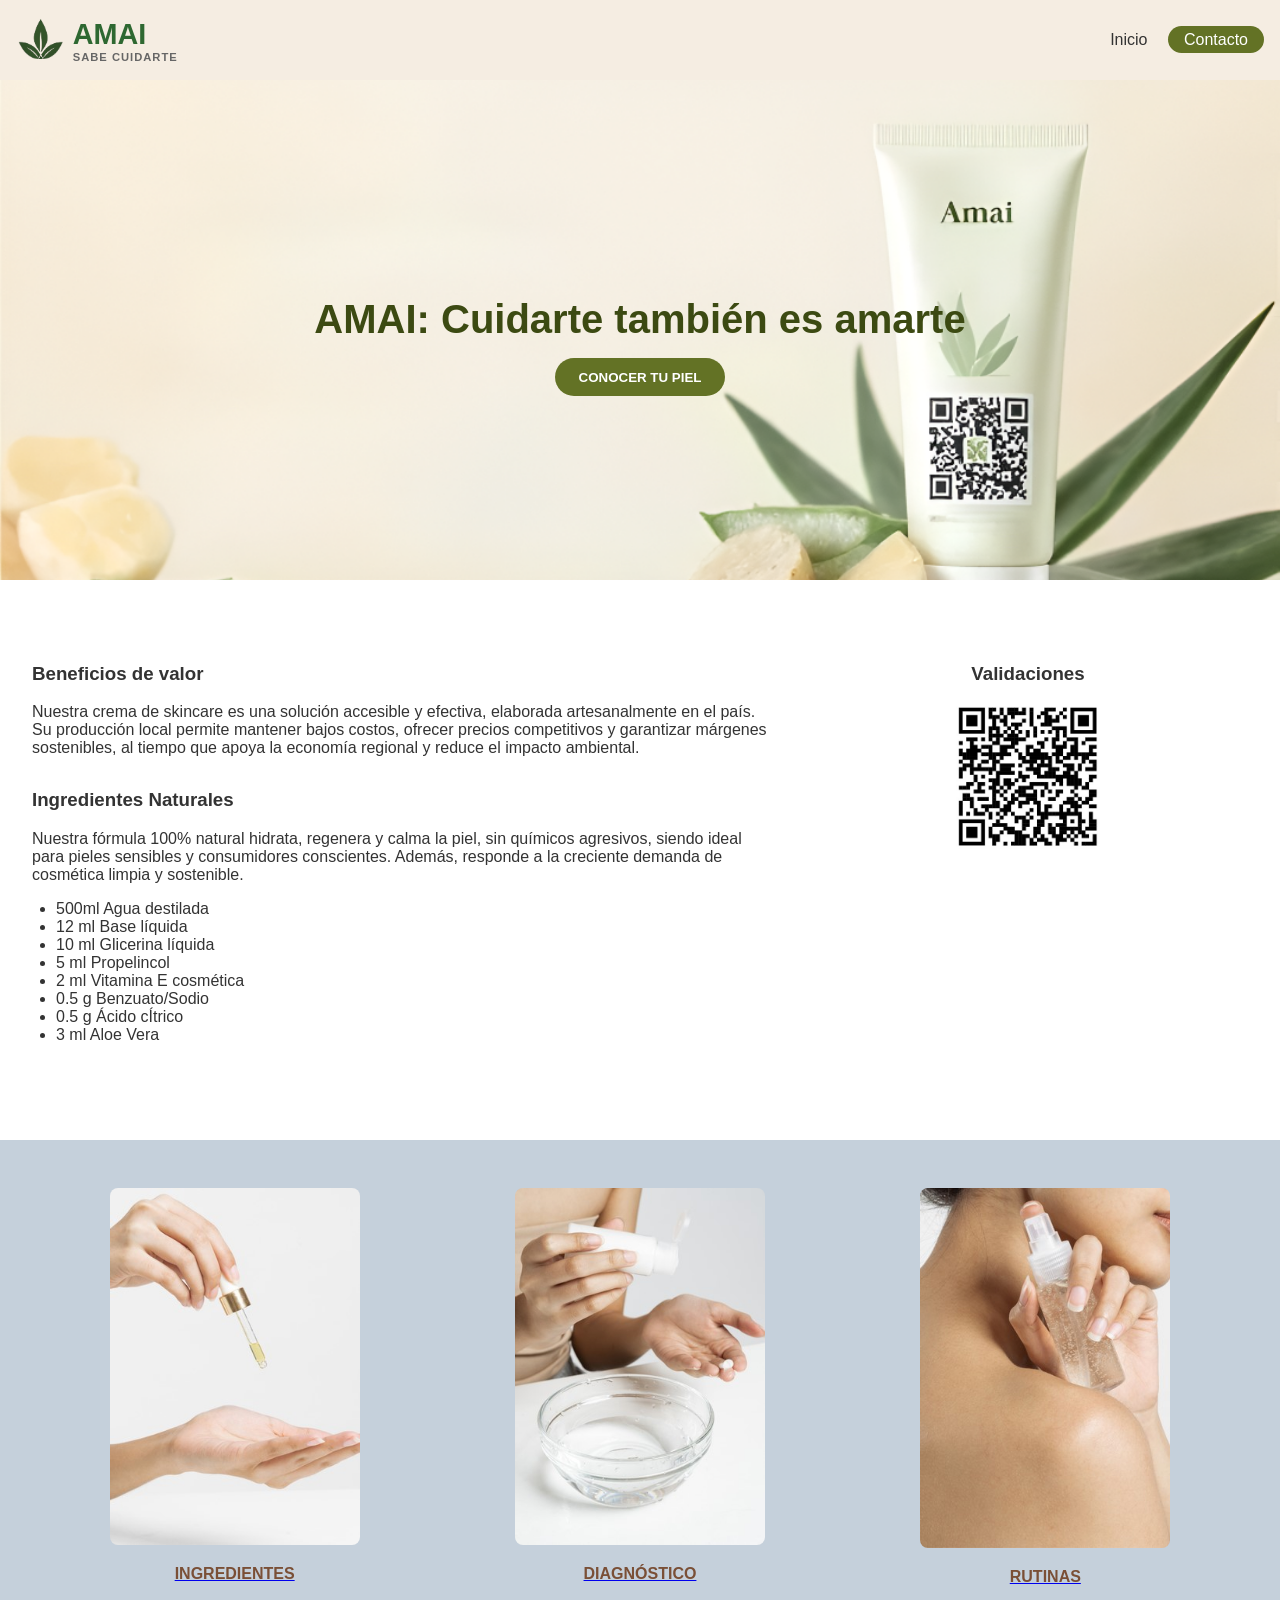
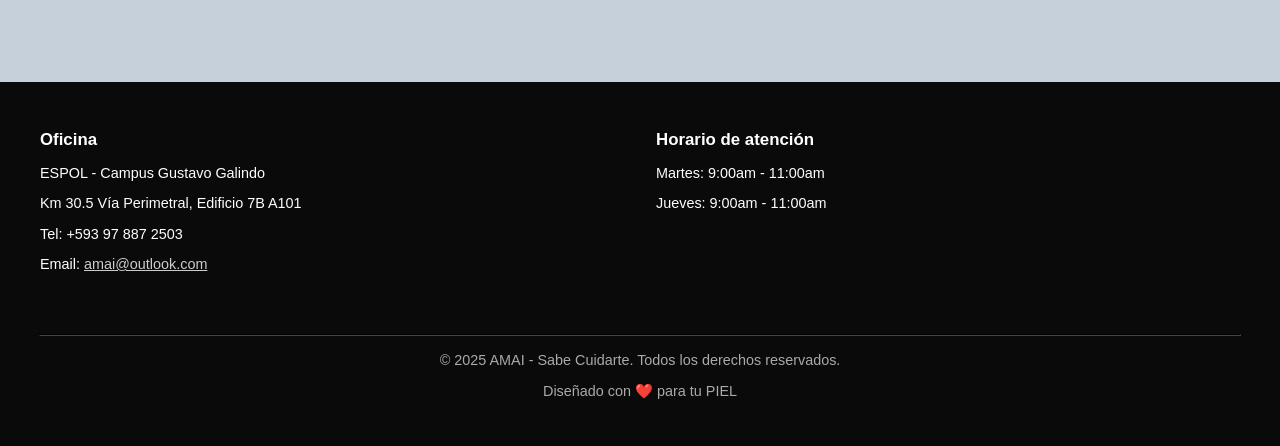
<file: index.html>
<!DOCTYPE html>
<html lang="es">

<head>
  <meta charset="UTF-8" />
  <meta name="viewport" content="width=device-width, initial-scale=1.0" />
  <title>Amai - Cuida tu piel</title>
  <link href="https://fonts.googleapis.com/css2?family=Work+Sans:wght@400;500;700&display=swap" rel="stylesheet">
  <link rel="stylesheet" href="style.css" />
</head>

<body>
  <header>
    <div class="logo" style="flex-direction: row; align-items: center; gap: rem;">
      <img src="images/amailogo.png" alt="Logo AMAI" style="height: 48px; width: auto;">
      <div style="display: flex; flex-direction: column;">
        <strong>AMAI</strong>
        <small>SABE CUIDARTE</small>
      </div>
    </div>
    <nav>
      <a href="index.html">Inicio</a>
      <a href="#footer">Contacto</a>
    </nav>
  </header>

  <section class="hero">
    <div class="hero-content">
      <h1>AMAI: Cuidarte también es amarte</h1>
      <a href="form.html">
        <button>CONOCER TU PIEL</button>
      </a>
    </div>
  </section>

  <section class="content">
    <div class="text-block">
      <div class="benefits">
        <h3>Beneficios de valor</h3>
        <p>Nuestra crema de skincare es una solución accesible y efectiva, elaborada artesanalmente en el país. Su
          producción local permite mantener bajos costos, ofrecer precios competitivos y garantizar márgenes
          sostenibles, al tiempo que apoya la economía regional y reduce el impacto ambiental.</p>
      </div>
      <section id="ingredientes">
        <div class="ingredients">
          <h3>Ingredientes Naturales</h3>
          <p>Nuestra fórmula 100% natural hidrata, regenera y calma la piel, sin químicos agresivos, siendo ideal para
            pieles sensibles y consumidores conscientes. Además, responde a la creciente demanda de cosmética limpia y
            sostenible.</p>
          <ul>
            <li>500ml Agua destilada</li>
            <li>12 ml Base líquida</li>
            <li>10 ml Glicerina líquida</li>
            <li>5 ml Propelincol</li>
            <li>2 ml Vitamina E cosmética</li>
            <li>0.5 g Benzuato/Sodio</li>
            <li>0.5 g Ácido cÍtrico</li>
            <li>3 ml Aloe Vera</li>
          </ul>
        </div>
      </section>
    </div>
    <div class="qr">
      <h3>Validaciones</h3>
      <img src="images/qr.jpg" alt="Código QR" />
    </div>
  </section>

  <section class="sections">
    <div class="section">
      <a href="#ingredientes">
        <img src="images/ingredientes.jpg" alt="Ingredientes" />
        <p>INGREDIENTES</p>
      </a>
    </div>
    <div class="section">
      <a href="form.html">
        <img src="images/diagnostico.jpg" alt="Diagnóstico" />
        <p>DIAGNÓSTICO</p>
      </a>
    </div>
    <div class="section">
      <a href="form.html">
        <img src="images/rutinas.jpg" alt="Rutinas" />
        <p>RUTINAS</p>
      </a>
    </div>
  </section>

  <footer id="footer" style="background-color: #0a0a0a; color: white; padding: 2rem 1rem; font-size: 0.9rem;">
    <div class="footer-container"
      style="display: flex; flex-wrap: wrap; justify-content: space-between; max-width: 1200px; margin: auto; gap: 2rem;">

      <!-- Información de contacto -->
      <div class="footer-section" style="flex: 1; min-width: 240px;">
        <h3 style="margin-bottom: 0.5rem;">Oficina</h3>
        <p>ESPOL - Campus Gustavo Galindo</p>
        <p>Km 30.5 Vía Perimetral, Edificio 7B A101</p>
        <p>Tel: +593 97 887 2503</p>
        <p>Email: <a href="mailto:amai@outlook.com" style="color: #ccc;">amai@outlook.com</a></p>
      </div>

      <!-- Horarios -->
      <div class="footer-section" style="flex: 1; min-width: 240px;">
        <h3 style="margin-bottom: 0.5rem;">Horario de atención</h3>
        <p>Martes: 9:00am - 11:00am</p>
        <p>Jueves: 9:00am - 11:00am</p>
      </div>

      <!-- Redes sociales 

      <div class="footer-section" style="flex: 1; min-width: 240px;">
        <h3 style="margin-bottom: 0.5rem;">Síguenos</h3>
        <div style="display: flex; gap: 1rem;">
          <a href="#" aria-label="Facebook" style="color: white; font-size: 1.2rem;">📘</a>
          <a href="#" aria-label="Instagram" style="color: white; font-size: 1.2rem;">📸</a>
          <a href="#" aria-label="WhatsApp" style="color: white; font-size: 1.2rem;">💬</a>
        </div>
      </div>

      -->   
    </div>

    <!-- Línea separadora -->
    <hr style="margin: 2rem auto 1rem auto; border-color: #444; max-width: 1200px;">

    <!-- Derechos reservados -->
    <div style="text-align: center; color: #aaa;">
      <p>&copy; 2025 AMAI - Sabe Cuidarte. Todos los derechos reservados.</p>
      <p>Diseñado con ❤️ para tu PIEL</p>
    </div>
  </footer>
</body>

</html>
</file>
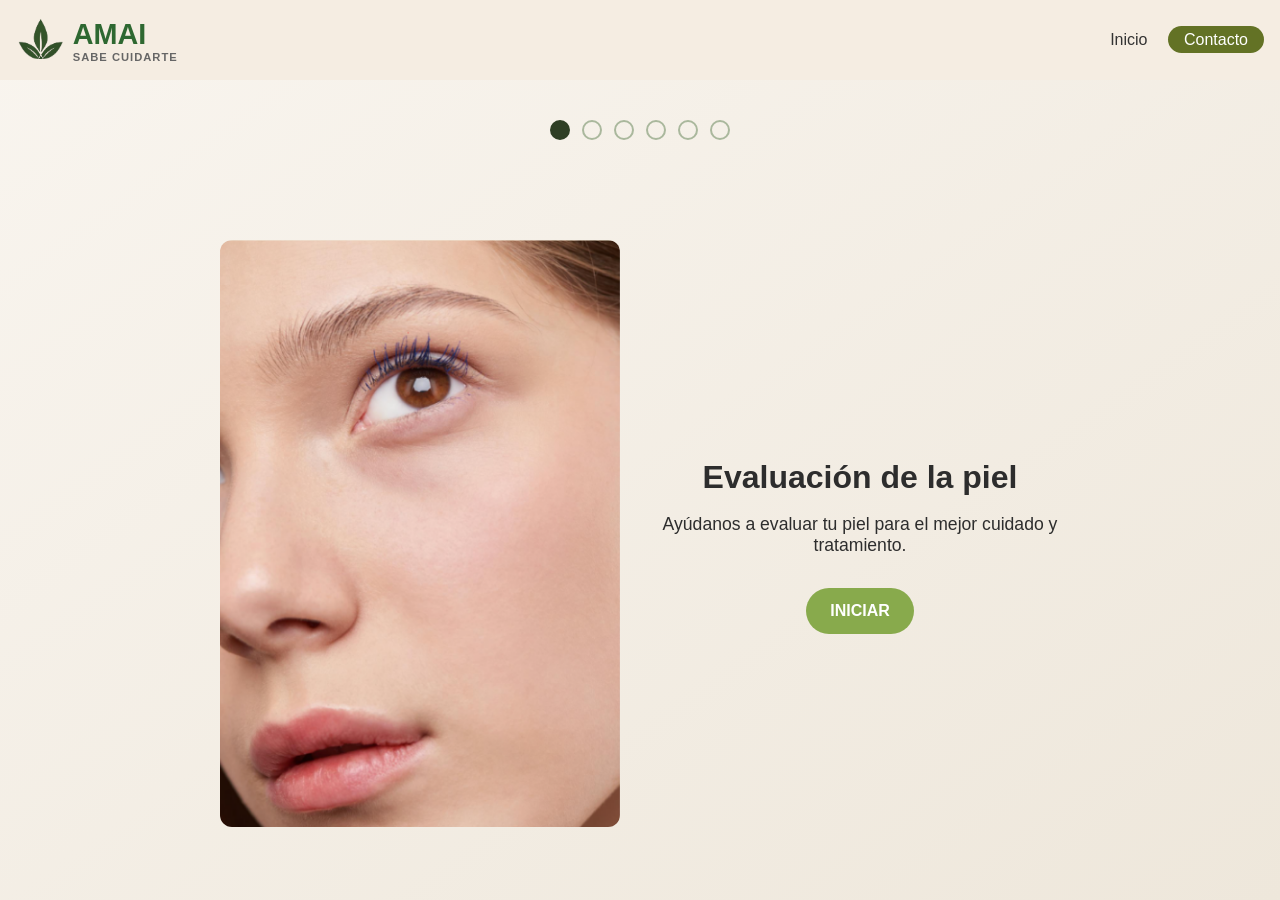
<file: form.html>
<!DOCTYPE html>
<html lang="es">

<head>
  <meta charset="UTF-8">
  <title>Encuesta de Diagnóstico Facial</title>
  <style>
    * {
      box-sizing: border-box;
    }

    html,
    body {
      margin: 0;
      padding: 0;
      font-family: 'Work Sans', sans-serif;
      background: linear-gradient(to bottom right, #f9f5ef, #eee7db);
      color: #2d2d2d;
      height: 100vh;
    }

    body {
      display: flex;
      flex-direction: column;
      justify-content: start;
      align-items: center;
    }

    header {
      width: 100%;
      background: #f5ede2;
      display: flex;
      justify-content: space-between;
      align-items: center;
      padding: 1rem 1rem;
    }

    .logo {
      font-size: 1.5rem;
      font-weight: bold;
      color: #2e6831;
      display: flex;
      align-items: center;
      gap: 0.5rem;
    }

    header nav a {
      margin-left: 1rem;
      text-decoration: none;
      color: #333;
    }

    .logo {
      display: flex;
      flex-direction: column;
      align-items: start;
    }

    .logo strong {
      font-size: 1.8rem;
      color: #2e6831;
      font-weight: 700;
    }

    .logo small {
      font-size: 0.7rem;
      color: #666;
      letter-spacing: 1px;
    }

    header nav a:last-child {
      background-color: #637225;
      color: white;
      padding: 0.3rem 1rem;
      border-radius: 20px;
    }

    .container {
      width: 100%;
      max-width: 960px;
      padding: 20px;
    }

    .card {
      background: #fffaf4;
      border-radius: 20px;
      box-shadow: 0 4px 12px rgba(0, 0, 0, 0.05);
      padding: 40px;
      width: 100%;
    }

    .slide {
      display: none;
    }

    .slide.active {
      display: block;
    }

    .card-title {
      font-size: 1.8em;
      font-weight: 700;
      margin-bottom: 24px;
    }

    label {
      font-size: 1em;
      display: block;
      margin-top: 20px;
    }

    .options {
      margin-top: 10px;
    }

    .options label {
      display: inline-block;
      background: #f0eee9;
      border-radius: 24px;
      padding: 10px 18px;
      margin: 6px 12px 6px 0;
      cursor: pointer;
      border: 1px solid #d5d5d5;
      font-weight: 500;
      transition: all 0.2s;
    }

    .options input[type="radio"],
    .options input[type="checkbox"] {
      display: none;
    }

    .options input[type="radio"]:checked+label,
    .options input[type="checkbox"]:checked+label {
      background-color: #d6e6c4;
      color: #2c2c2c;
      font-weight: 600;
    }

    input[type="text"],
    input[type="number"],
    select,
    textarea {
      width: 100%;
      background: #fbf8f2;
      border: 1px solid #ddd2c2;
      border-radius: 12px;
      padding: 14px;
      font-size: 1em;
      margin-top: 8px;
    }

    textarea {
      resize: vertical;
    }

    .btn {
      background: #88aa4c;
      color: white;
      border: none;
      padding: 14px 24px;
      border-radius: 32px;
      font-size: 1em;
      cursor: pointer;
      font-weight: bold;
      transition: background 0.2s;
    }

    .btn:hover {
      background: #6f8a3a;
    }

    .btn-group {
      display: flex;
      justify-content: space-between;
      margin-top: 28px;
    }

    .btn-group .btn {
      flex: 1;
      margin: 0 6px;
    }

    .progress-bar {
      display: flex;
      justify-content: center;
      gap: 12px;
      margin: 20px 0;
    }

    .circle {
      width: 20px;
      height: 20px;
      border-radius: 50%;
      border: 2px solid #aab89d;
      background: transparent;
    }

    .circle.active {
      background: #2f3f25;
      border-color: #2f3f25;
    }

    .result {
      background: #e6f4e3;
      border-left: 4px solid #7fae65;
      padding: 20px;
      border-radius: 12px;
      font-size: 1.1em;
    }

    .slide.active {
      display: flex;
      align-items: center;
      justify-content: space-between;
      padding: 40px;
      width: 100%;
      max-width: 1200px;
      gap: 40px;
    }

    .welcome-left {
      flex: 1;
    }

    .welcome-left img {
      max-width: 100%;
      border-radius: 12px;
    }

    .welcome-right {
      flex: 1;
      text-align: center;
    }

    .welcome-right h1 {
      font-size: 2rem;
      font-weight: bold;
      margin-bottom: 1rem;
    }

    .welcome-right p {
      font-size: 1.1rem;
      margin-bottom: 2rem;
    }

    @media (max-width: 768px) {
      header {
        flex-direction: column;
        align-items: flex-start;
        padding: 1rem;
      }

      header nav {
        width: 100%;
        display: flex;
        justify-content: center;
        margin-top: 1rem;
      }

      .container {
        padding: 10px;
      }

      .slide.active {
        flex-direction: column;
        padding: 20px;
        gap: 20px;
      }

      .welcome-left,
      .welcome-right {
        width: 100%;
        text-align: center;
      }

      .welcome-left img {
        width: 100%;
        height: auto;
      }

      .card {
        padding: 20px;
      }

      .btn-group {
        flex-direction: column;
        gap: 12px;
      }

      .btn-group .btn {
        width: 100%;
        margin: 0;
      }

      .progress-bar {
        flex-wrap: wrap;
        gap: 8px;
      }

      .circle {
        width: 16px;
        height: 16px;
      }

      .logo {
        flex-direction: row !important;
        align-items: center !important;
        gap: 0.5rem;
      }

      .logo img {
        height: 40px;
      }

      .card-title {
        font-size: 1.5em;
      }

      input[type="text"],
      input[type="number"],
      select,
      textarea {
        font-size: 0.95em;
      }
    }

    @media (max-width: 480px) {
  header {
    display: flex;
    flex-direction: row;
    flex-wrap: nowrap;
    justify-content: space-between;
    align-items: center;
    padding: 2rem 1rem;
    width: 100%;
    overflow-x: hidden;
  }

  .logo {
    flex-direction: row !important;
    align-items: center !important;
    gap: 0.5rem;
    margin-right: 9rem;
    min-width: 0;
  }

  .logo img {
    height: 36px;
    width: auto;
  }

  .logo strong {
    font-size: 1.8rem;
  }

  .logo small {
    font-size: 0.7rem;
    letter-spacing: 1px;
  }

  header nav {
    display: flex;
    gap: 6px;
    flex-shrink: 1;
    flex-wrap: nowrap;
    white-space: nowrap;
  }

  header nav a {
    font-size: 1rem;
    margin-left: 1rem;
    margin-right: -0.7rem;
    padding: 4px 10px;
    border-radius: 12px;
  }

  header nav a:last-child {
    padding: 0.3rem 1rem;
  }
}

  .options input[type="checkbox"] {
    display: none;
  }

  .options input[type="checkbox"]:checked + label {
    background-color: #d6e6c4;
    color:black;
  }

  </style>
</head>

<body>
  <header>
    <meta name="viewport" content="width=device-width, initial-scale=1.0">
    <div class="logo" style="flex-direction: row; align-items: center; gap: rem;">
      <img src="images/amailogo.png" alt="Logo AMAI" style="height: 48px; width: auto;">
      <div style="display: flex; flex-direction: column;">
        <strong>AMAI</strong>
        <small>SABE CUIDARTE</small>
      </div>
    </div>
    <nav>
      <a href="index.html">Inicio</a>
      <a href="#">Contacto</a>
    </nav>
  </header>
  <div class="container">
    <div class="progress-bar">
      <span class="circle active"></span>
      <span class="circle"></span>
      <span class="circle"></span>
      <span class="circle"></span>
      <span class="circle"></span>
      <span class="circle"></span>
    </div>
  </div>

  <div class="container">
    <!-- Slide 0: Bienvenida -->
    <div class="slide active" id="slide0">
      <div class="welcome-left">
        <img src="images/2.png" alt="Rostro mujer bienvenida">
      </div>
      <div class="welcome-right">
        <h1>Evaluación de la piel</h1>
        <p>Ayúdanos a evaluar tu piel para el mejor cuidado y tratamiento.</p>
        <button class="btn" onclick="nextSlide()">INICIAR</button>
      </div>
    </div>
    <!-- Slide 1: Datos personales -->
    <div class="slide" id="slide1">
      <div class="card">
        <div class="card-title">Datos personales</div>
        <label>Nombre:</label>
        <input type="text" id="nombre" required>
        <label>Edad:</label>
        <input type="number" id="edad" min="10" max="100" required>
        <label>Género:</label>
        <div class="options">
          <input type="radio" id="femenino" name="genero" value="Femenino" required>
          <label for="femenino">Femenino</label>
          <input type="radio" id="masculino" name="genero" value="Masculino">
          <label for="masculino">Masculino</label>
          <input type="radio" id="otro" name="genero" value="Otro">
          <label for="otro">Otro</label>
        </div>
        <div class="btn-group">
          <button class="btn" onclick="prevSlide()">Anterior</button>
          <button class="btn" onclick="nextSlide()">Siguiente</button>
        </div>
      </div>
    </div>
    <!-- Slide 2: Síntomas principales -->
    <div class="slide" id="slide2">
      <div class="card">
        <div class="card-title">Síntomas principales</div>
        <label>¿Con qué frecuencia tienes granos o espinillas?</label>
        <div class="options">
          <input type="radio" id="nunca" name="granos" value="Nunca" required>
          <label for="nunca">Nunca</label>

          <input type="radio" id="a_veces" name="granos" value="A veces">
          <label for="a_veces">A veces</label>

          <input type="radio" id="frecuente" name="granos" value="Frecuentemente">
          <label for="frecuente">Frecuentemente</label>
        </div>
        <label>¿Tienes enrojecimiento frecuente en el rostro?</label>
        <div class="options">
          <input type="radio" id="enrojecimiento_no" name="enrojecimiento" value="No" required>
          <label for="enrojecimiento_no">No</label>

          <input type="radio" id="enrojecimiento_leve" name="enrojecimiento" value="Leve">
          <label for="enrojecimiento_leve">Leve</label>

          <input type="radio" id="enrojecimiento_frecuente" name="enrojecimiento" value="Frecuente">
          <label for="enrojecimiento_frecuente">Frecuente</label>
        </div>
        <label>¿Notas manchas oscuras o zonas hiperpigmentadas?</label>
        <div class="options">
          <input type="radio" id="manchas_no" name="manchas" value="No" required>
          <label for="manchas_no">No</label>

          <input type="radio" id="manchas_pocas" name="manchas" value="Pocas">
          <label for="manchas_pocas">Pocas</label>

          <input type="radio" id="manchas_varias" name="manchas" value="Varias">
          <label for="manchas_varias">Varias</label>
        </div>
        <div class="btn-group">
          <button class="btn" onclick="prevSlide()">Anterior</button>
          <button class="btn" onclick="nextSlide()">Siguiente</button>
        </div>
      </div>
    </div>
    <!-- Slide 3: Arrugas, resequedad, grasa -->
    <div class="slide" id="slide3">
      <div class="card">
        <div class="card-title">Condición de la piel</div>
        <label>¿Tienes líneas finas o arrugas visibles?</label>
        <div class="options">
          <input type="radio" id="arrugas_no" name="arrugas" value="No" required>
          <label for="arrugas_no">No</label>

          <input type="radio" id="arrugas_algunas" name="arrugas" value="Algunas">
          <label for="arrugas_algunas">Algunas</label>

          <input type="radio" id="arrugas_bastantes" name="arrugas" value="Bastantes">
          <label for="arrugas_bastantes">Bastantes</label>
        </div>

        <label>¿Sientes la piel tirante o con descamación?</label>
        <div class="options">
          <input type="radio" id="resequedad_no" name="resequedad" value="No" required>
          <label for="resequedad_no">No</label>

          <input type="radio" id="resequedad_a_veces" name="resequedad" value="A veces">
          <label for="resequedad_a_veces">A veces</label>

          <input type="radio" id="resequedad_bastantes" name="resequedad" value="Bastantes">
          <label for="resequedad_bastantes">Bastantes</label>
        </div>

        <label>¿Tu piel luce brillante o grasosa durante el día?</label>
        <div class="options">
          <input type="radio" id="grasa_no" name="grasa" value="No" required>
          <label for="grasa_no">No</label>

          <input type="radio" id="grasa_a_veces" name="grasa" value="A veces">
          <label for="grasa_a_veces">A veces</label>

          <input type="radio" id="grasa_frecuente" name="grasa" value="Frecuente">
          <label for="grasa_frecuente">Frecuente</label>
        </div>

        <div class="btn-group">
          <button class="btn" onclick="prevSlide()">Anterior</button>
          <button class="btn" onclick="nextSlide()">Siguiente</button>
        </div>
      </div>
    </div>
    <!-- Slide 4: Poros, sensibilidad, solar -->
    <div class="slide" id="slide4">
      <div class="card">
        <div class="card-title">Hábitos y sensibilidad</div>
        <label>¿Ves poros grandes o dilatados en tu rostro?</label>
        <div class="options">
          <input type="radio" id="poros_no" name="poros" value="No" required>
          <label for="poros_no">No</label>

          <input type="radio" id="poros_algunos" name="poros" value="Algunos">
          <label for="poros_algunos">Algunos</label>

          <input type="radio" id="poros_muchos" name="poros" value="Muchos">
          <label for="poros_muchos">Muchos</label>
        </div>

        <label>¿Sientes ardor, picazón o sensibilidad frecuente?</label>
        <div class="options">
          <input type="radio" id="sensibilidad_no" name="sensibilidad" value="No" required>
          <label for="sensibilidad_no">No</label>

          <input type="radio" id="sensibilidad_a_veces" name="sensibilidad" value="A veces">
          <label for="sensibilidad_a_veces">A veces</label>

          <input type="radio" id="sensibilidad_frecuente" name="sensibilidad" value="Frecuente">
          <label for="sensibilidad_frecuente">Frecuente</label>
        </div>

        <label>¿Con qué frecuencia usas protector solar?</label>
        <div class="options">
          <input type="radio" id="solar_nunca" name="solar" value="Nunca" required>
          <label for="solar_nunca">Nunca</label>

          <input type="radio" id="solar_a_veces" name="solar" value="A veces">
          <label for="solar_a_veces">A veces</label>

          <input type="radio" id="solar_diario" name="solar" value="Diario">
          <label for="solar_diario">Diario</label>
        </div>

        <div class="btn-group">
          <button class="btn" onclick="prevSlide()">Anterior</button>
          <button class="btn" onclick="nextSlide()">Siguiente</button>
        </div>
      </div>
    </div>
    <!-- Slide 5: Hábitos y productos -->
    <div class="slide" id="slide5">
      <div class="card">
        <div class="card-title">Hábitos y productos</div>
        <label>¿Fumas o consumes alcohol frecuentemente?</label>
        <div class="options">
          <input type="radio" id="habitos_no" name="habitos" value="No" required>
          <label for="habitos_no">No</label>

          <input type="radio" id="habitos_a_veces" name="habitos" value="A veces">
          <label for="habitos_a_veces">A veces</label>

          <input type="radio" id="habitos_frecuente" name="habitos" value="Frecuente">
          <label for="habitos_frecuente">Frecuente</label>
        </div>

        <label>¿Cuánta agua tomas al día?</label>
        <div class="options">
          <input type="radio" id="agua_menos_de_1L" name="agua" value="Menos de 1L" required>
          <label for="agua_menos_de_1L">Menos de 1L</label>

          <input type="radio" id="agua_1_2L" name="agua" value="1-2L">
          <label for="agua_1_2L">1-2L</label>

          <input type="radio" id="agua_mas_de_2L" name="agua" value="Más de 2L">
          <label for="agua_mas_de_2L">Más de 2L</label>
        </div>

        <label>¿Qué productos usas para limpiar tu rostro?</label>
        <div class="options">
          <input type="checkbox" id="jabon" name="productos" value="Jabón común">
          <label for="jabon">Jabón común</label>

          <input type="checkbox" id="limpiador" name="productos" value="Limpiador facial">
          <label for="limpiador">Limpiador facial</label>

          <input type="checkbox" id="agua" name="productos" value="Solo agua">
          <label for="agua">Solo agua</label>

          <input type="checkbox" id="toallitas" name="productos" value="Toallitas húmedas">
          <label for="toallitas">Toallitas húmedas</label>
        </div>

        <label>Comentarios adicionales:</label>
        <textarea id="comentarios" rows="2"></textarea>
        <div class="btn-group">
          <button class="btn" onclick="prevSlide()">Anterior</button>
          <button class="btn" onclick="submitForm()">Finalizar y ver diagnóstico</button>
        </div>
      </div>
    </div>
    <!-- Slide 6: Resultado -->
    <div class="slide" id="slide6">
      <div class="card">
        <div class="card-title">Resultado</div>
        <div id="resultado" class="result"></div>
        <button class="btn" onclick="restartForm()">Realizar otra encuesta</button>
      </div>
    </div>
  </div>


  <script>
    let currentSlide = 0;
    const totalSlides = 6;

    function showSlide(n) {
      for (let i = 0; i <= totalSlides; i++) {
        document.getElementById('slide' + i).classList.remove('active');
      }
      document.getElementById('slide' + n).classList.add('active');
      currentSlide = n;
    }

    function nextSlide() {
      if (currentSlide < totalSlides) {
        showSlide(currentSlide + 1);
      }
    }

    function prevSlide() {
      if (currentSlide > 0) {
        showSlide(currentSlide - 1);
      }
    }

    function restartForm() {
      document.querySelectorAll('input[type=radio], input[type=checkbox]').forEach(el => el.checked = false);
      document.getElementById('nombre').value = '';
      document.getElementById('edad').value = '';
      document.getElementById('comentarios').value = '';
      showSlide(0);
    }

    function updateProgress() {
      const circles = document.querySelectorAll('.progress-bar .circle');
      circles.forEach((circle, index) => {
        circle.classList.toggle('active', index <= currentSlide);
      });
    }

    function validateSlide(n) {
      const slide = document.getElementById('slide' + n);
      const inputs = slide.querySelectorAll('input, select, textarea');
      for (let input of inputs) {
        // Validar campos de texto, número y select
        if (input.hasAttribute('required')) {
          if ((input.type === 'radio' || input.type === 'checkbox') && !isOptionChecked(slide, input.name)) {
            return false;
          }
          if ((input.type === 'text' || input.type === 'number' || input.tagName === 'TEXTAREA') && input.value.trim() === '') {
            return false;
          }
        }
      }
      return true;
    }

    function isOptionChecked(container, groupName) {
      return container.querySelectorAll(`input[name="${groupName}"]:checked`).length > 0;
    }

    function nextSlide() {
      if (validateSlide(currentSlide)) {
        if (currentSlide < totalSlides) {
          showSlide(currentSlide + 1);
          updateProgress();
        }
      } else {
        alert('Por favor completa todos los campos obligatorios antes de continuar.');
      }
    }

    function submitForm() {
      // Recoger respuestas
      const granos = document.querySelector('input[name="granos"]:checked')?.value || "";
      const enrojecimiento = document.querySelector('input[name="enrojecimiento"]:checked')?.value || "";
      const manchas = document.querySelector('input[name="manchas"]:checked')?.value || "";
      const arrugas = document.querySelector('input[name="arrugas"]:checked')?.value || "";
      const resequedad = document.querySelector('input[name="resequedad"]:checked')?.value || "";
      const grasa = document.querySelector('input[name="grasa"]:checked')?.value || "";
      const poros = document.querySelector('input[name="poros"]:checked')?.value || "";
      const sensibilidad = document.querySelector('input[name="sensibilidad"]:checked')?.value || "";
      const solar = document.querySelector('input[name="solar"]:checked')?.value || "";
      const habitos = document.querySelector('input[name="habitos"]:checked')?.value || "";
      const agua = document.querySelector('input[name="agua"]:checked')?.value || "";
      // Diagnóstico simple
      let diagnostico = [];
      let recomendaciones = [];
      // Acné
      if (granos === "Frecuentemente" || (grasa === "Frecuente" && poros !== "No")) {
        diagnostico.push("Acné");
        recomendaciones.push("Lava tu rostro dos veces al día con un limpiador suave. Evita productos comedogénicos y usa hidratante ligero. Considera consultar a un dermatólogo si el acné es severo.");
      }
      // Rosácea
      if (enrojecimiento === "Sí, frecuente" || sensibilidad === "Frecuente") {
        diagnostico.push("Rosácea");
        recomendaciones.push("Evita productos irritantes y cambios bruscos de temperatura. Usa protector solar diario y consulta a un dermatólogo para tratamiento específico.");
      }
      // Manchas oscuras
      if (manchas === "Varias" || solar === "Nunca") {
        diagnostico.push("Manchas oscuras");
        recomendaciones.push("Usa protector solar todos los días. Considera productos con vitamina C o niacinamida. Consulta a un dermatólogo para opciones despigmentantes.");
      }
      // Arrugas
      if (arrugas === "Bastantes" || habitos === "Frecuente") {
        diagnostico.push("Arrugas");
        recomendaciones.push("Hidrata tu piel diariamente, usa protector solar y considera productos con retinol. Evita fumar y el consumo excesivo de alcohol.");
      }
      // Resequedad
      if (resequedad === "Frecuente" || agua === "Menos de 1L") {
        diagnostico.push("Resequedad");
        recomendaciones.push("Usa cremas hidratantes ricas en ceramidas o ácido hialurónico. Evita jabones agresivos y aumenta tu consumo de agua.");
      }
      // Piel grasa
      if (grasa === "Frecuente" && resequedad !== "Frecuente") {
        diagnostico.push("Piel grasa");
        recomendaciones.push("Utiliza productos oil-free y no comedogénicos. Lava tu rostro con limpiadores específicos para piel grasa.");
      }
      // Poros dilatados
      if (poros === "Muchos" && grasa !== "No") {
        diagnostico.push("Poros dilatados");
        recomendaciones.push("Usa exfoliantes suaves y productos con ácido salicílico. Mantén una rutina de limpieza constante.");
      }
      // Si no se detecta nada
      if (diagnostico.length === 0) {
        diagnostico.push("No se detectaron problemas faciales significativos.");
        recomendaciones.push("Continúa con una rutina de cuidado facial adecuada y usa protector solar diariamente.");
      }
      // Mostrar resultado
      document.getElementById('resultado').innerHTML = `
        <strong>Diagnóstico:</strong> ${diagnostico.join(', ')}<br><br>
        <strong>Recomendaciones:</strong>
        <ul>
          ${recomendaciones.map(r => `<li>${r}</li>`).join('')}
        </ul>
      `;
      showSlide(6);
    }
  </script>
</body>

</html>
</file>
<file: style.css>
body {
  margin: 0;
  font-family: 'Helvetica Neue', sans-serif;
  color: #333;
}

header {
  background: #f5ede2;
  display: flex;
  justify-content: space-between;
  align-items: center;
  padding: 1rem 1rem;
}

header .logo {
  font-size: 1.5rem;
  font-weight: bold;
  color: #2e6831;
  display: flex;
  align-items: center;
  gap: 0.5rem;
}

header nav a {
  margin-left: 1rem;
  text-decoration: none;
  color: #333;
}

.logo {
  display: flex;
  flex-direction: column;
  align-items: start;
}

.logo strong {
  font-size: 1.8rem;
  color: #2e6831;
  font-weight: 700;
}

.logo small {
  font-size: 0.7rem;
  color: #666;
  letter-spacing: 1px;
}

header nav a:last-child {
  background-color: #637225;
  color: white;
  padding: 0.3rem 1rem;
  border-radius: 20px;
}

.hero {
  background: url("images/hero.jpg") no-repeat center;
  background-size: cover;
  height: 500px;
  display: flex;
  justify-content: center;
  align-items: center;
  text-align: center;
}

.hero h1 {
  color: #3c4a12;
  font-size: 2.5rem;
  margin-bottom: 1rem;
}

.hero button {
  background-color: #637225;
  color: white;
  border: none;
  padding: 0.7rem 1.5rem;
  border-radius: 20px;
  font-weight: bold;
  cursor: pointer;
}

.content {
  display: flex;
  flex-wrap: wrap;
  justify-content: space-between;
  padding: 4rem 2rem;
  gap: 2rem;
}

.text-block {
  flex: 1 1 55%;
}

.qr {
  flex: 1 1 30%;
  text-align: center;
}

.qr img {
  max-width: 150px;
}

.benefits,
.ingredients {
  margin-bottom: 2rem;
}

ul {
  padding-left: 1.5rem;
}

.sections {
  display: flex;
  justify-content: space-around;
  background: #c5d0db;
  padding: 3rem 2rem;
  flex-wrap: wrap;
}

.section {
  width: 250px;
  text-align: center;
  margin-bottom: 2rem;
}

.section img {
  max-width: 100%;
  height: auto;
  border-radius: 8px;
}

.section p {
  font-weight: bold;
  color: #7a4f36;
}

footer {
  background: #2c2c2c;
  color: white;
  padding: 2rem;
}

.footer-container {
  display: flex;
  justify-content: space-between;
  flex-wrap: wrap;
}

.footer-section {
  margin-bottom: 1rem;
}

.social-icons {
  margin-top: 1rem;
}

.social-icons i {
  margin-right: 1rem;
}

@media (max-width: 768px) {

  .content,
  .footer-container {
    flex-direction: column;
    align-items: center;
  }

  .text-block,
  .qr {
    width: 100%;
  }

  .section {
    width: 80%;
  }
}
</file>
